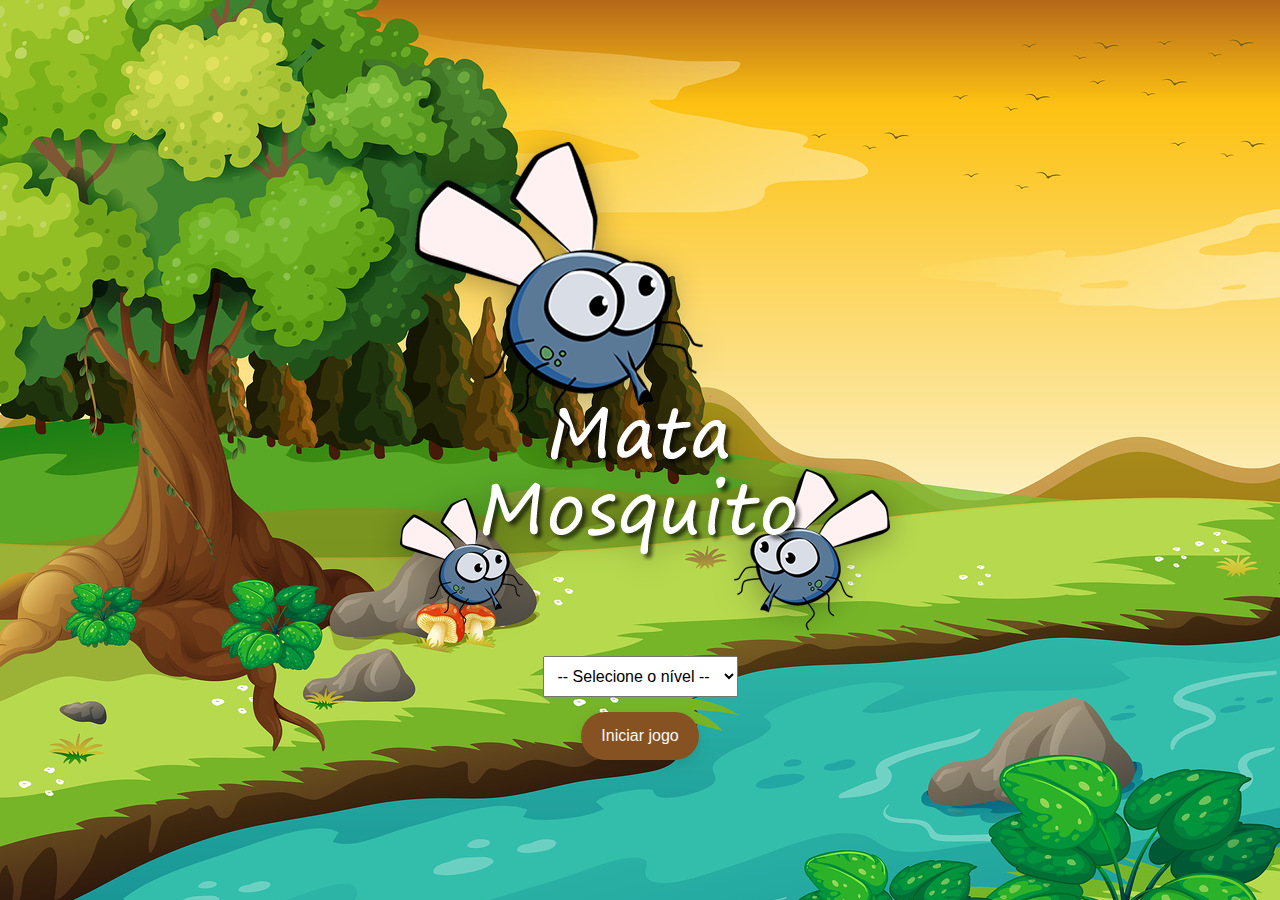
<file: index.html>
<!DOCTYPE html>
<html lang="pt-br">

<head>
    <meta charset="UTF-8">
    <meta http-equiv="X-UA-Compatible" content="IE=edge">
    <meta name="viewport" content="width=device-width, initial-scale=1.0">
    <link rel="stylesheet" href="./css/menu.css">
    <link rel="shortcut icon" href="./img/fly.png" type="image/x-icon">
    <title>Mata Mosquito</title>
</head>

<body>
    <div id="content">
        <img src="./img/start.png" alt="Jogo Mata Mosquito">
        <select id="level">
            <option value=""> -- Selecione o nível --</option>
            <option value="easy">Fácil</option>
            <option value="normal">Normal</option>
            <option value="hard">Difícil</option>
        </select>
        <button class="btn" onclick="startGame()">Iniciar jogo</button>
    </div>
</body>

<script>
    function startGame() {
       const level = document.getElementById('level').value;

       if (level === '') {
           alert('ATENÇÃO: Você precisa selecionar um nível!')
           return false;
       } else {
           window.location.href = "./pages/game.html?" + level;
       }
    }
</script>

</html>
</file>
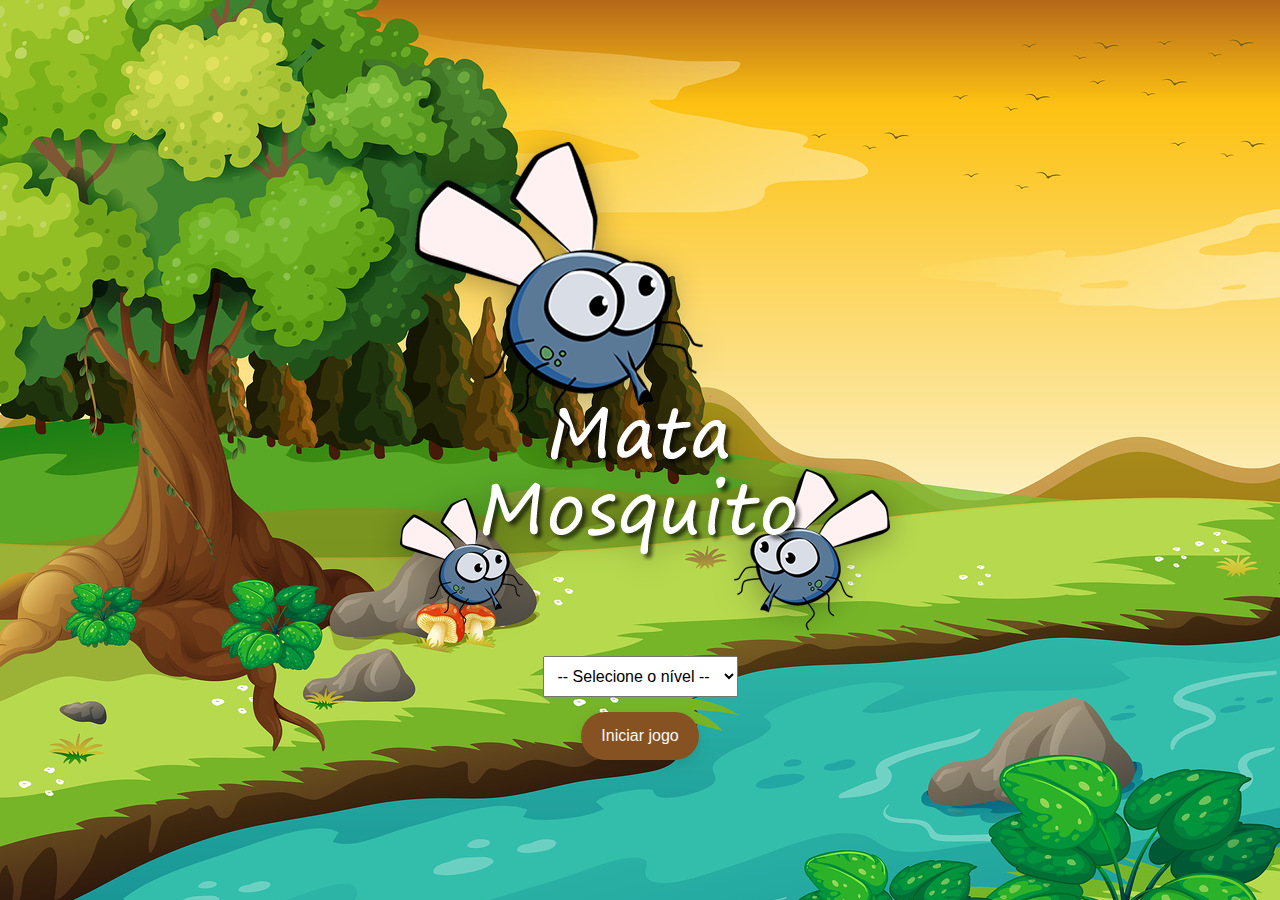
<file: game.html>
<!DOCTYPE html>
<html lang="pt-br">

<head>
    <meta charset="UTF-8">
    <meta http-equiv="X-UA-Compatible" content="IE=edge">
    <meta name="viewport" content="width=device-width, initial-scale=1.0">
    <link rel="stylesheet" href="./css/game.css">
    <link rel="shortcut icon" href="./img/fly.png" type="image/x-icon">
    <title>Mata Mosquito | Mate os mosquitos</title>
</head>

<body onresize="sizeOfScreen()">
    <!-- Life and Time -->
    <div id="panel">
        <div class="lifes">
            <img id="heart1" src="./img/heart.png" alt="Suas vidas">
            <img id="heart2" src="./img/heart.png" alt="Suas vidas">
            <img id="heart3" src="./img/heart.png" alt="Suas vidas">
        </div>
        <p>» Nível: <span id="level"></span></p>
        <p>» Tempo restante: <span id="timer">Começando..</span></p>
    </div>
</body>

<!-- Js -->
<script src="./js/game.js"></script>

</html>
</file>
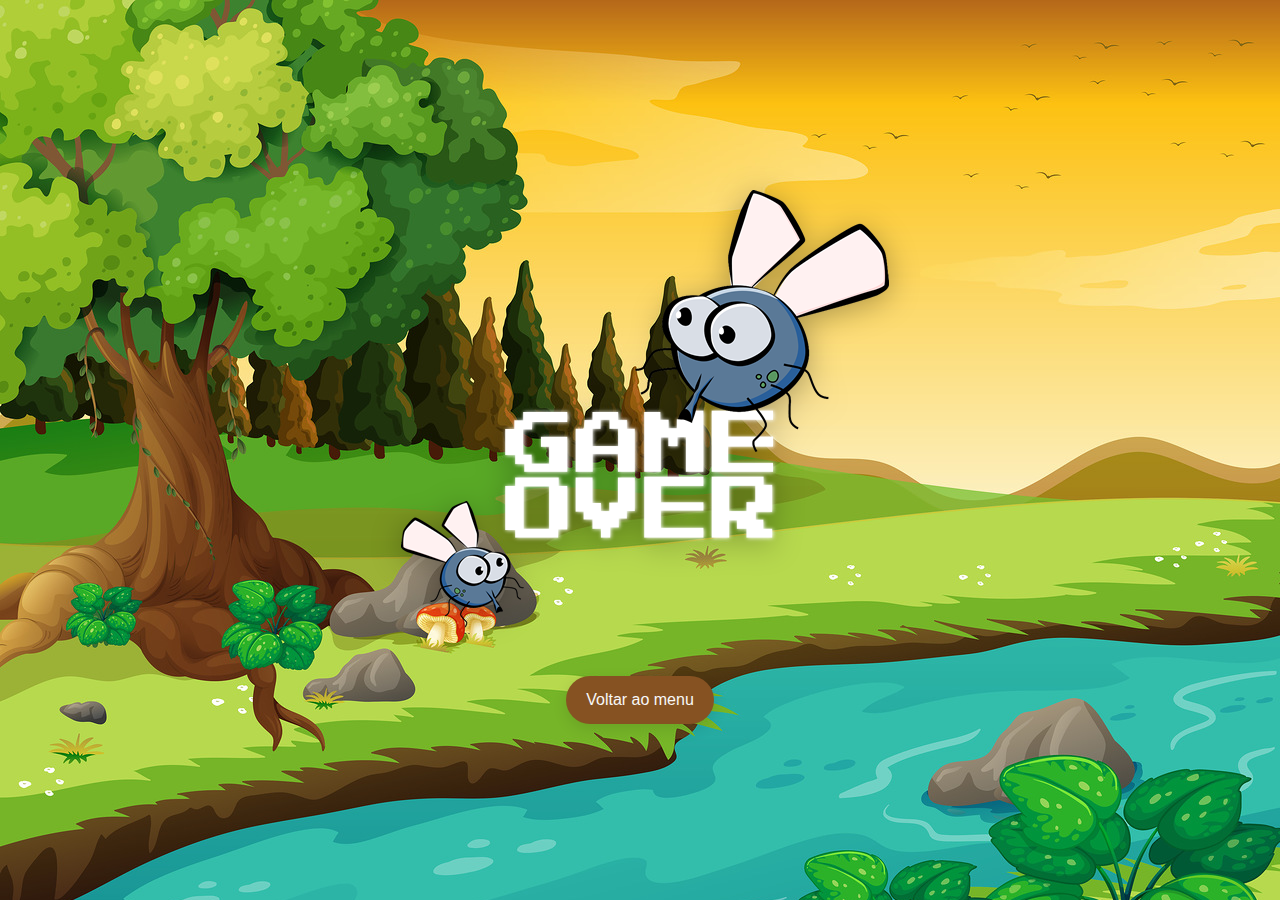
<file: gameOver.html>
<!DOCTYPE html>
<html lang="pt-br">

<head>
    <meta charset="UTF-8">
    <meta http-equiv="X-UA-Compatible" content="IE=edge">
    <meta name="viewport" content="width=device-width, initial-scale=1.0">
    <link rel="stylesheet" href="./css/overAndWin.css">
    <link rel="shortcut icon" href="./img/fly.png" type="image/x-icon">
    <title>Mata Mosquito | Você perdeu!</title>
</head>

<body>
    <div id="content">
        <img src="./img/gameOver.png" alt="Fim de jogo. Você perdeu!">
        <button class="btn" onclick="window.location.href = './index.html'">Voltar ao menu</button>
    </div>
</body>

</html>
</file>
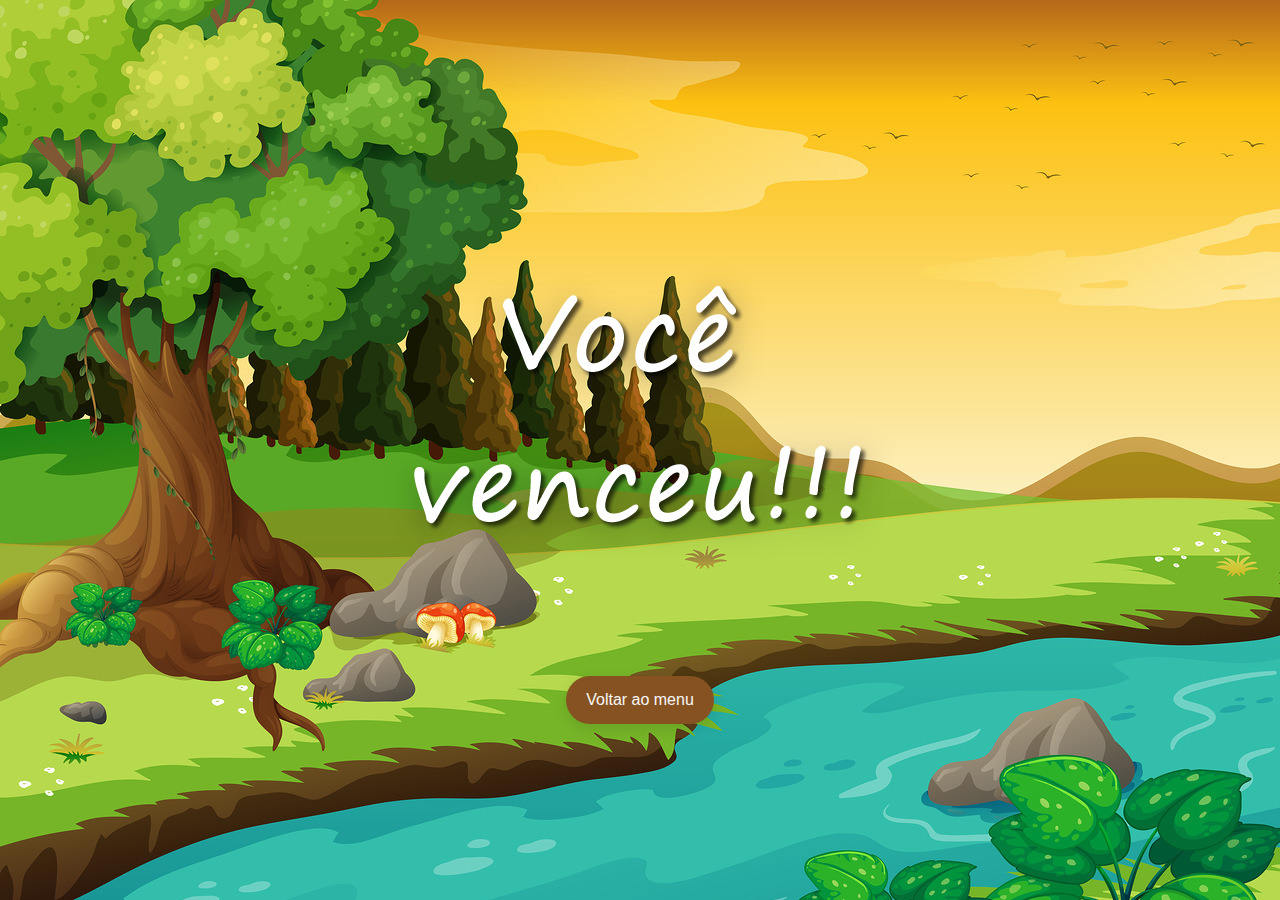
<file: gameWin.html>
<!DOCTYPE html>
<html lang="pt-br">

<head>
    <meta charset="UTF-8">
    <meta http-equiv="X-UA-Compatible" content="IE=edge">
    <meta name="viewport" content="width=device-width, initial-scale=1.0">
    <link rel="stylesheet" href="./css/overAndWin.css">
    <link rel="shortcut icon" href="./img/fly.png" type="image/x-icon">
    <title>Mata Mosquito | Você venceu!</title>
</head>

<body>
    <div id="content">
        <img src="./img/win.png" alt="Fim de jogo. Você venceu!">
        <button class="btn" onclick="window.location.href = './index.html'">Voltar ao menu</button>
    </div>
</body>

</html>
</file>
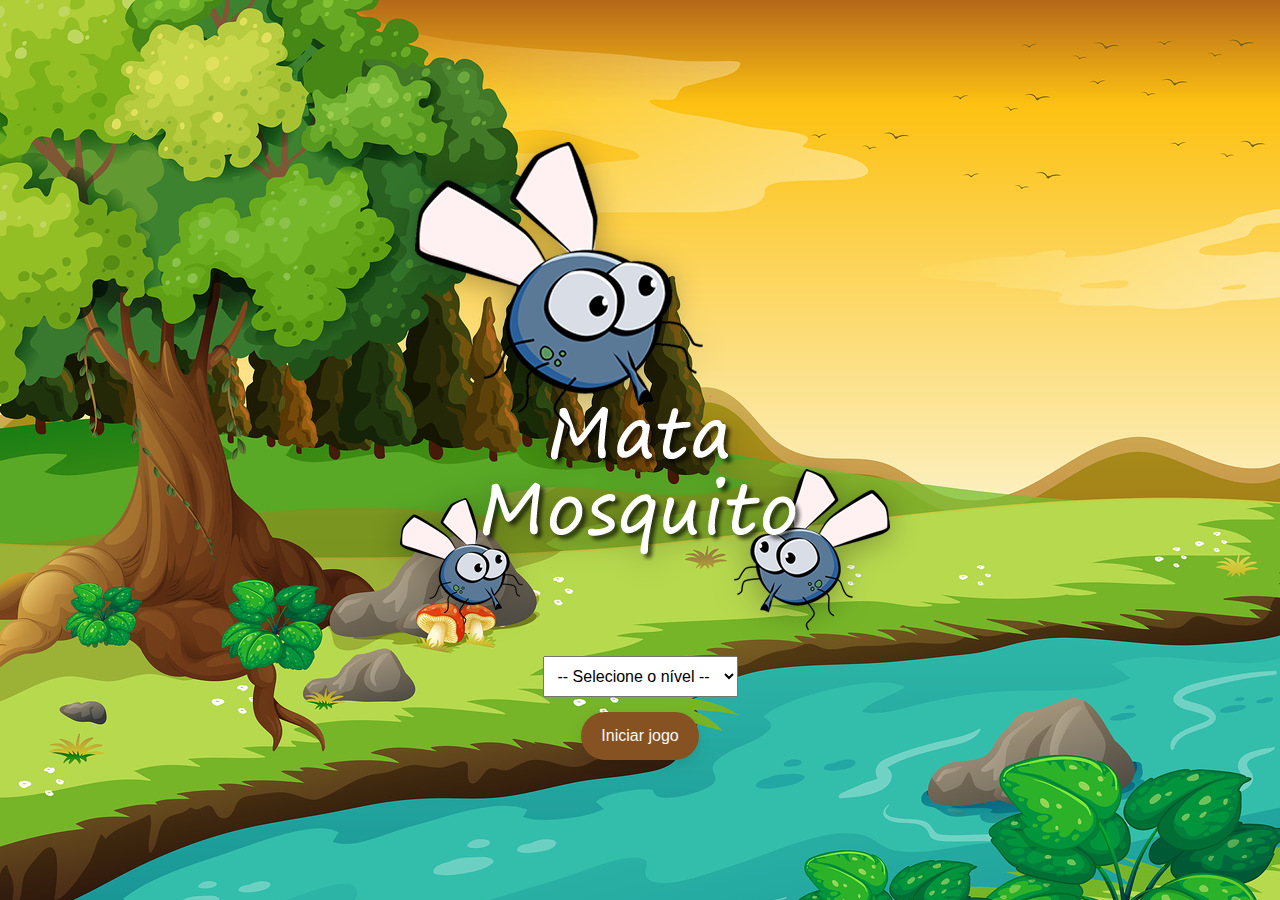
<file: pages/game.html>
<!DOCTYPE html>
<html lang="pt-br">

<head>
    <meta charset="UTF-8">
    <meta http-equiv="X-UA-Compatible" content="IE=edge">
    <meta name="viewport" content="width=device-width, initial-scale=1.0">
    <link rel="stylesheet" href="../css/game.css">
    <link rel="shortcut icon" href="../img/fly.png" type="image/x-icon">
    <title>Mata Mosquito | Mate os mosquitos</title>
</head>

<body onresize="sizeOfScreen()">
    <!-- Life and Time -->
    <div id="panel">
        <div class="lifes">
            <img id="heart1" src="../img/heart.png" alt="Suas vidas">
            <img id="heart2" src="../img/heart.png" alt="Suas vidas">
            <img id="heart3" src="../img/heart.png" alt="Suas vidas">
        </div>
        <p>» Nível: <span id="level"></span></p>
        <p>» Tempo restante: <span id="timer">Começando..</span></p>
    </div>
</body>

<!-- Js -->
<script src="../js/game.js"></script>

</html>
</file>
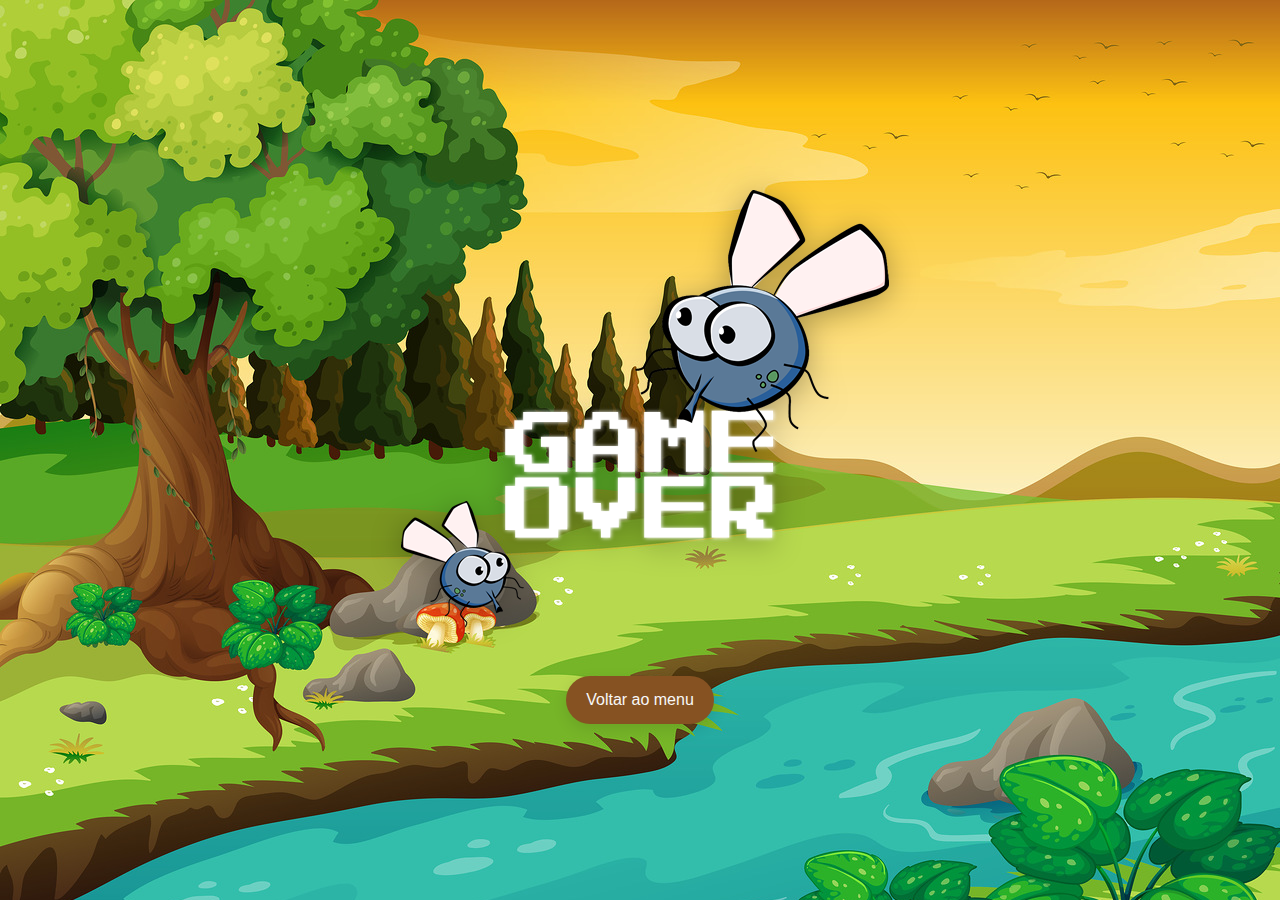
<file: pages/gameOver.html>
<!DOCTYPE html>
<html lang="pt-br">

<head>
    <meta charset="UTF-8">
    <meta http-equiv="X-UA-Compatible" content="IE=edge">
    <meta name="viewport" content="width=device-width, initial-scale=1.0">
    <link rel="stylesheet" href="../css/overAndWin.css">
    <link rel="shortcut icon" href="../img/fly.png" type="image/x-icon">
    <title>Mata Mosquito | Você perdeu!</title>
</head>

<body>
    <div id="content">
        <img src="../img/gameOver.png" alt="Fim de jogo. Você perdeu!">
        <button class="btn" onclick="window.location.href = '../index.html'">Voltar ao menu</button>
    </div>
</body>

</html>
</file>
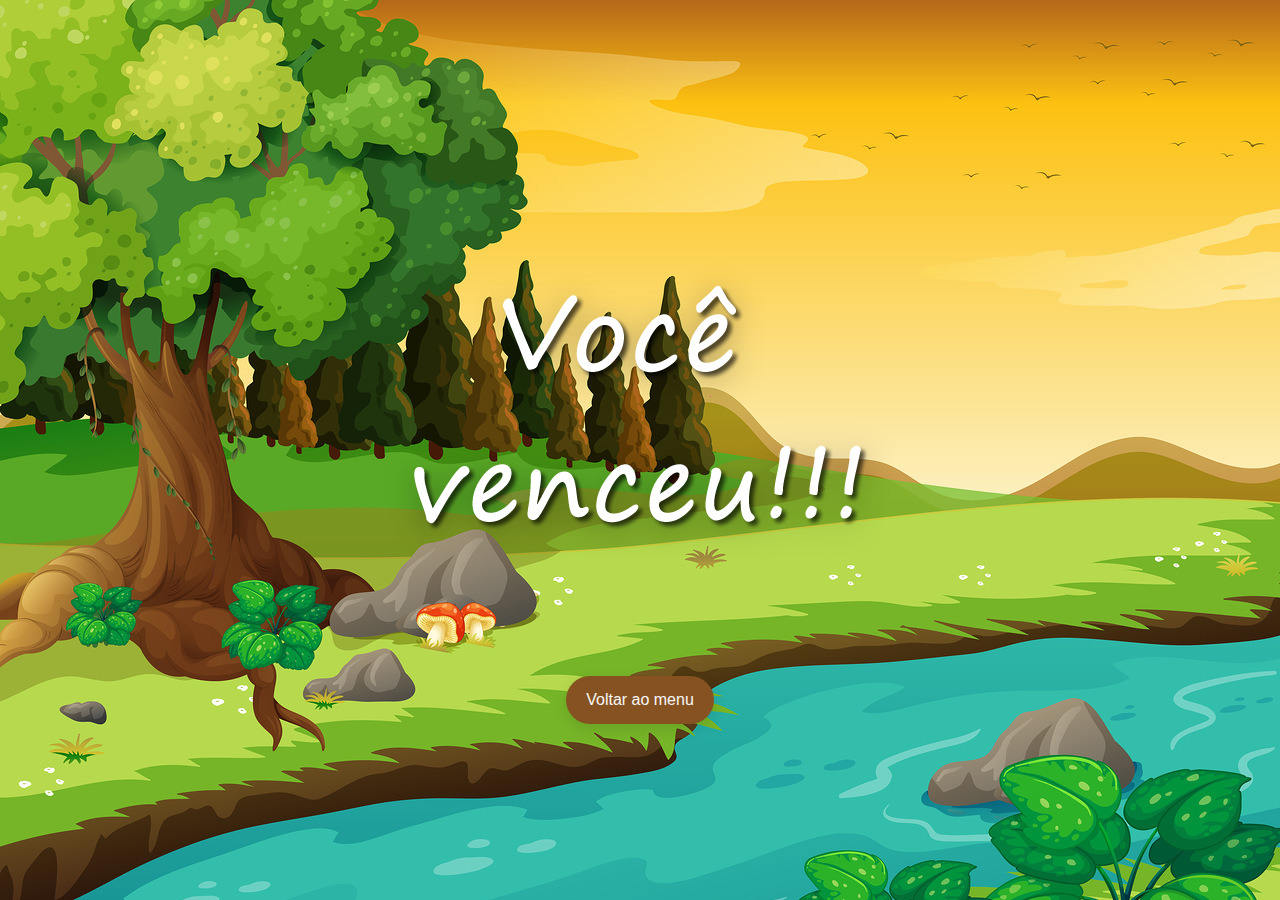
<file: pages/gameWin.html>
<!DOCTYPE html>
<html lang="pt-br">

<head>
    <meta charset="UTF-8">
    <meta http-equiv="X-UA-Compatible" content="IE=edge">
    <meta name="viewport" content="width=device-width, initial-scale=1.0">
    <link rel="stylesheet" href="../css/overAndWin.css">
    <link rel="shortcut icon" href="../img/fly.png" type="image/x-icon">
    <title>Mata Mosquito | Você venceu!</title>
</head>

<body>
    <div id="content">
        <img src="../img/win.png" alt="Fim de jogo. Você venceu!">
        <button class="btn" onclick="window.location.href = '../index.html'">Voltar ao menu</button>
    </div>
</body>

</html>
</file>
<file: css/menu.css>
* {
    padding: 0;
    margin: 0;
    user-select: none;
}

html {
    cursor: url('../img/killFly.png') 30 30, auto;
}

body {
    background-image: url('../img/bg.jpg');
    background-repeat: no-repeat;
    background-size: cover;
}

#content {
    display: flex;
    justify-content: center;
    align-items: center;
    flex-direction: column;

    width: 100%;
    height: 100vh;
}

img {
    filter: drop-shadow(0px 5px 15px rgb(0 0 0 / 30%));
}

select {
    font-size: 1rem;
    padding: 10px;
    margin: 15px 0;
}

.btn {
    background-color: #865222;
    color: #f8f8f8;
    font-size: 1rem;
    padding: 15px 20px;
    border-radius: 25px;
    border: none;
    cursor: pointer;
    box-shadow: 0px 5px 15px 0px rgb(0 0 0 / 10%);
}

.btn:hover {
    background-color: #77411b;
    transition: .3s ease;
}
</file>
<file: css/game.css>
* {
    padding: 0;
    margin: 0;
    user-select: none;
}

html {
    cursor: url('../img/killFly.png') 30 30, auto;
}

body {
    background-image: url('../img/bg.jpg');
    background-repeat: no-repeat;
    background-size: cover;
}

/* Fly size */
.fly-small {
    height: 50px;
    width: 50px;
}

.fly-medium {
    height: 70px;
    width: 70px;
}

.fly-big {
    height: 90px;
    width: 90px;
}

/* Fly side */
.side-left {
    transform: scaleX(1);
}

.side-right {
    transform: scaleX(-1);
}

/* Life and Time */
#panel {
    position: absolute;
    bottom: 0;
    left: 0;
    background: #fff6;
    padding: 15px;
    border-radius: 0 8px 0 0;
    font-size: 1rem;
    backdrop-filter: blur(3px);
}

#panel p {
    font-size: 1.3rem;
}
</file>
<file: css/overAndWin.css>
* {
    padding: 0;
    margin: 0;
    user-select: none;
}

html {
    cursor: url('../img/killFly.png') 30 30, auto;
}

body {
    background-image: url('../img/bg.jpg');
    background-repeat: no-repeat;
    background-size: cover;
}

#content {
    display: flex;
    justify-content: center;
    align-items: center;
    flex-direction: column;

    width: 100%;
    height: 100vh;
}

img {
    filter: drop-shadow(0px 5px 15px rgb(0 0 0 / 30%));
}

.btn {
    background-color: #865222;
    color: #f8f8f8;
    font-size: 1rem;
    padding: 15px 20px;
    border-radius: 25px;
    border: none;
    cursor: pointer;
    box-shadow: 0px 5px 15px 0px rgb(0 0 0 / 10%);
}

.btn:hover {
    background-color: #77411b;
    transition: .3s ease;
}
</file>
